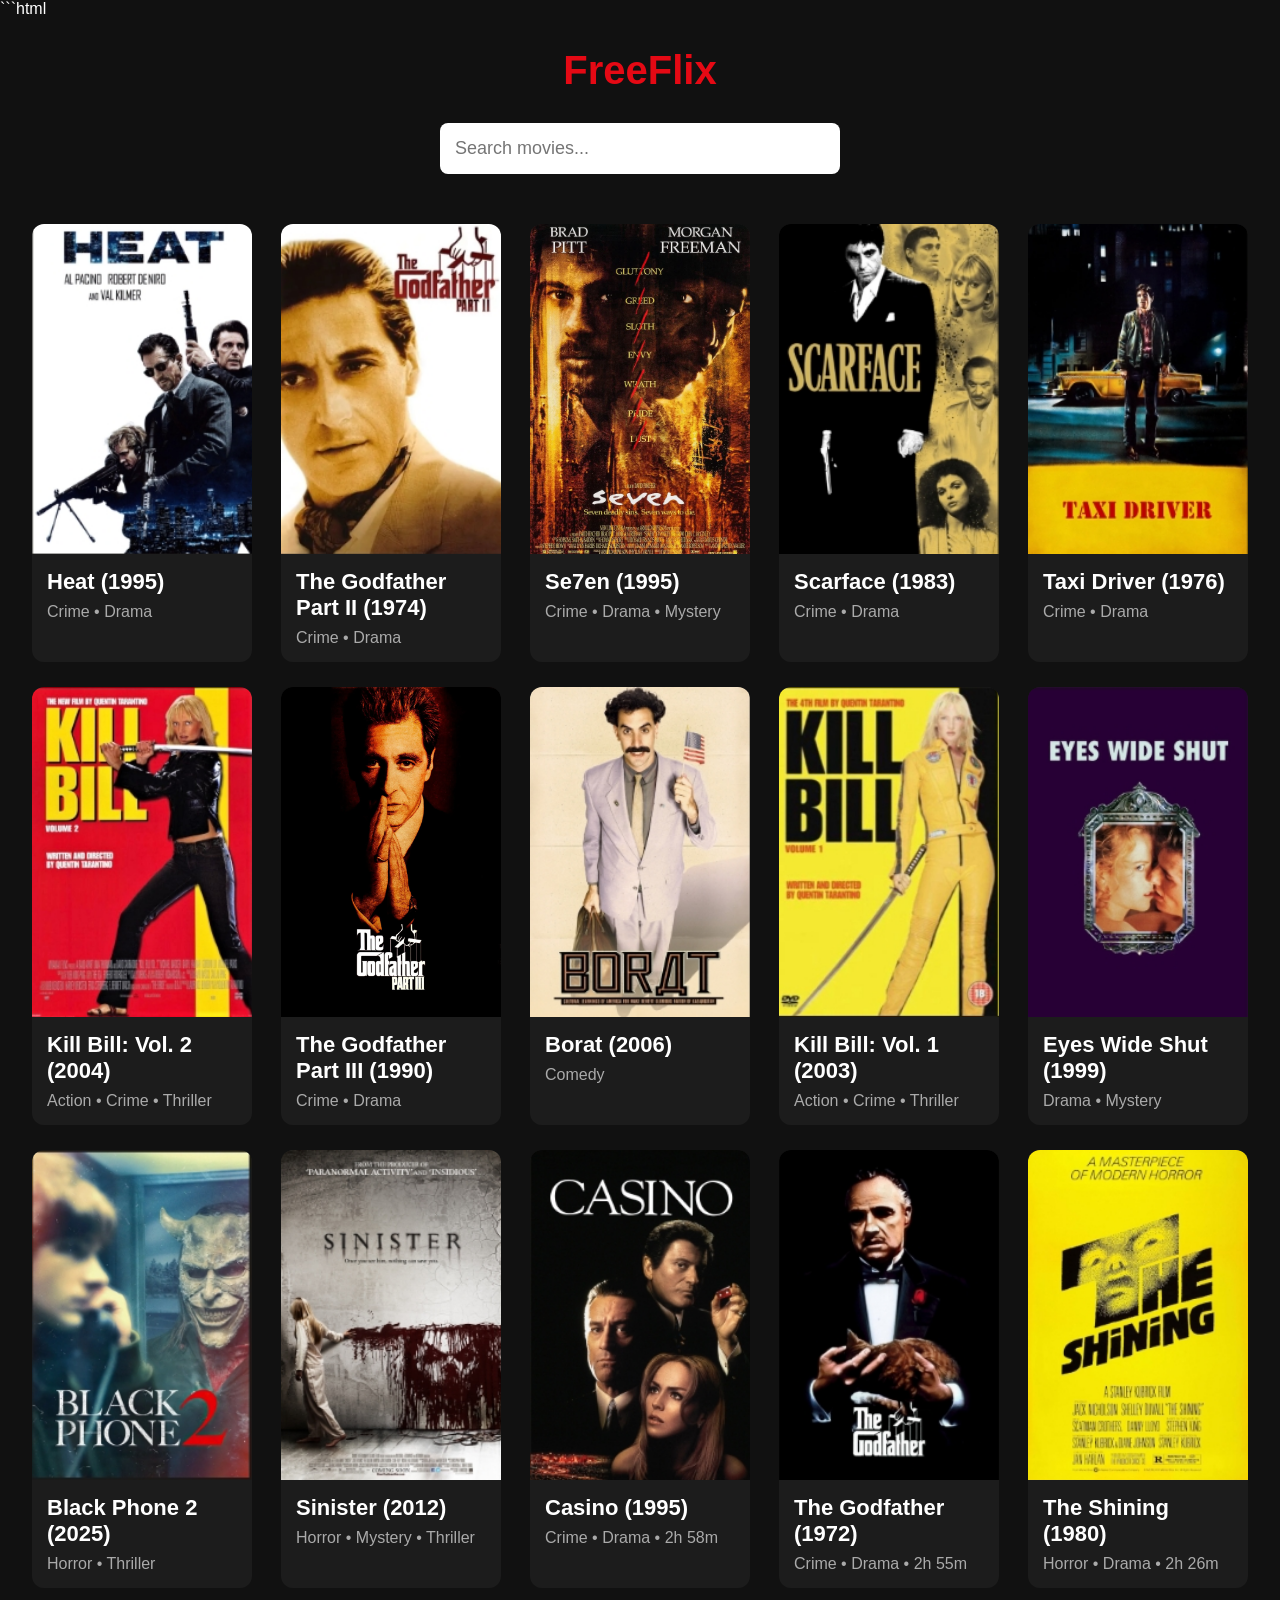
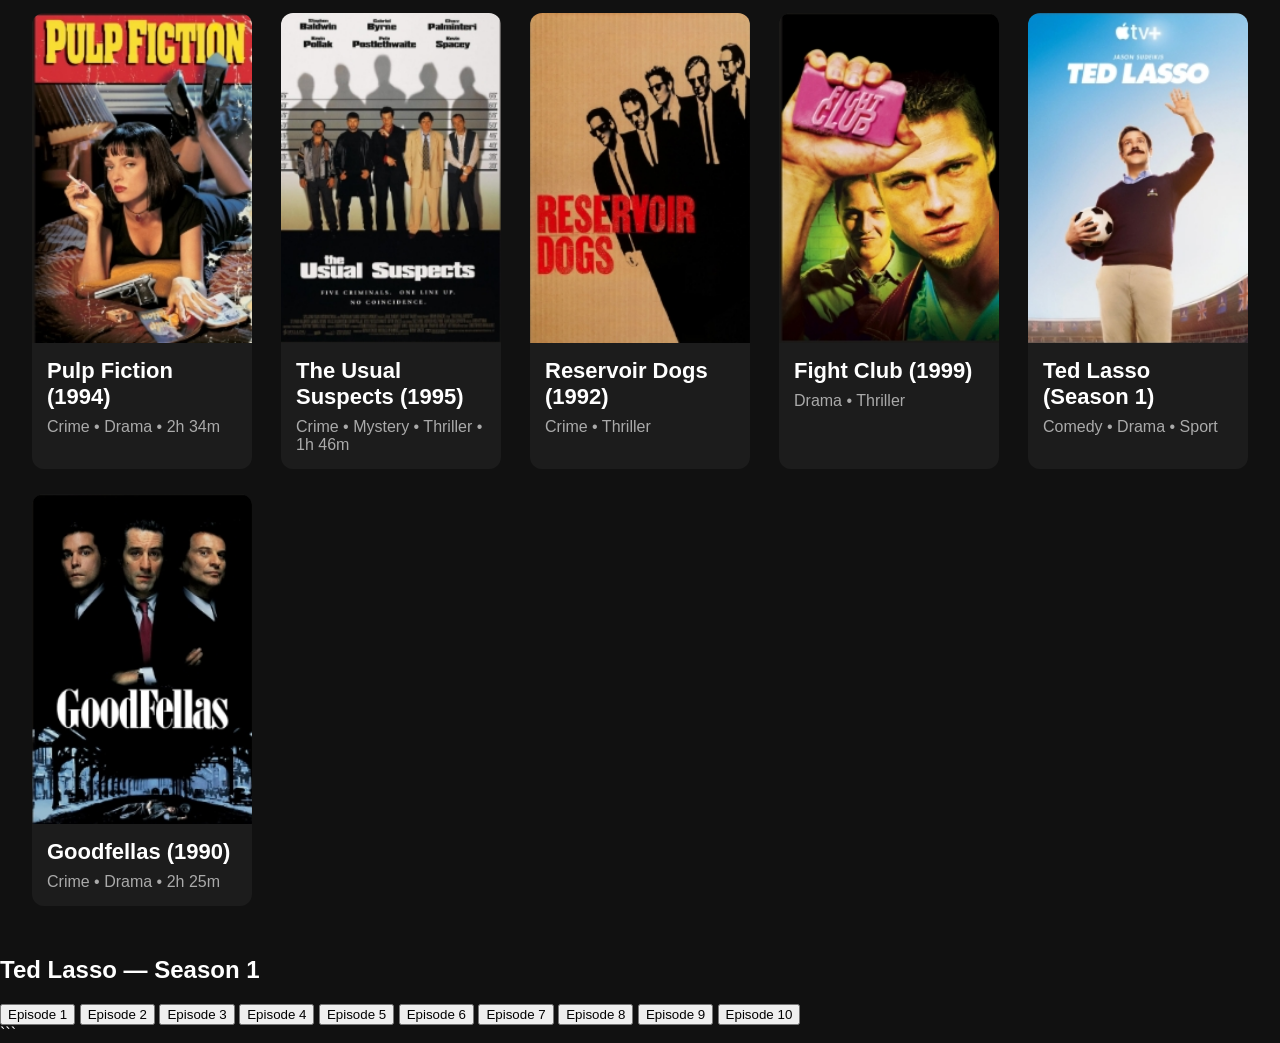
<file: index.html>
```html
<!DOCTYPE html>
<html lang="en">
<head>
    <meta charset="UTF-8">
    <meta name="viewport" content="width=device-width, initial-scale=1.0">
    <title>FreeFlix</title>
    <link rel="stylesheet" href="style.css">
</head>

<body>

<h1>FreeFlix</h1>

<input type="text" id="searchBar" placeholder="Search movies...">

<div class="movies">

    <div class="video-card" data-embed="https://www.2embed.cc/embed/tt0113277">
        <img src="posters/heat.jpg" class="poster" alt="Heat Poster">
        <div class="video-info">
            <h2>Heat (1995)</h2>
            <p>Crime • Drama</p>
        </div>
    </div>

    <div class="video-card" data-embed="https://www.2embed.cc/embed/tt0071562">
        <img src="posters/godfather2.jpg" class="poster" alt="The Godfather Part II Poster">
        <div class="video-info">
            <h2>The Godfather Part II (1974)</h2>
            <p>Crime • Drama</p>
        </div>
    </div>

    <div class="video-card" data-embed="https://www.2embed.cc/embed/tt0114369">
        <img src="posters/se7en.jpg" class="poster" alt="Se7en Poster">
        <div class="video-info">
            <h2>Se7en (1995)</h2>
            <p>Crime • Drama • Mystery</p>
        </div>
    </div>

    <div class="video-card" data-embed="https://www.2embed.cc/embed/tt0086250">
        <img src="posters/scarface.jpg" class="poster" alt="Scarface Poster">
        <div class="video-info">
            <h2>Scarface (1983)</h2>
            <p>Crime • Drama</p>
        </div>
    </div>

    <div class="video-card" data-embed="https://www.2embed.cc/embed/tt0075314">
        <img src="posters/taxidriver.jpg" class="poster" alt="Taxi Driver Poster">
        <div class="video-info">
            <h2>Taxi Driver (1976)</h2>
            <p>Crime • Drama</p>
        </div>
    </div>

    <div class="video-card" data-embed="https://www.2embed.cc/embed/tt0378194">
        <img src="posters/killbill2.jpg" class="poster" alt="Kill Bill Vol. 2 Poster">
        <div class="video-info">
            <h2>Kill Bill: Vol. 2 (2004)</h2>
            <p>Action • Crime • Thriller</p>
        </div>
    </div>

    <div class="video-card" data-embed="https://www.2embed.cc/embed/tt0099674">
        <img src="posters/godfather3.jpg" class="poster" alt="The Godfather Part III Poster">
        <div class="video-info">
            <h2>The Godfather Part III (1990)</h2>
            <p>Crime • Drama</p>
        </div>
    </div>

    <div class="video-card" data-embed="https://www.2embed.cc/embed/tt0443453">
        <img src="posters/borat.jpg" class="poster" alt="Borat Poster">
        <div class="video-info">
            <h2>Borat (2006)</h2>
            <p>Comedy</p>
        </div>
    </div>

    <div class="video-card" data-embed="https://www.2embed.cc/embed/tt0266697">
        <img src="posters/killbill1.jpg" class="poster" alt="Kill Bill Vol. 1 Poster">
        <div class="video-info">
            <h2>Kill Bill: Vol. 1 (2003)</h2>
            <p>Action • Crime • Thriller</p>
        </div>
    </div>

    <div class="video-card" data-embed="https://www.2embed.cc/embed/tt0120663">
        <img src="posters/eyeswideshut.jpg" class="poster" alt="Eyes Wide Shut Poster">
        <div class="video-info">
            <h2>Eyes Wide Shut (1999)</h2>
            <p>Drama • Mystery</p>
        </div>
    </div>

    <div class="video-card" data-embed="https://www.2embed.cc/embed/tt29644189">
        <img src="posters/blackphone2.jpg" class="poster" alt="Black Phone 2 Poster">
        <div class="video-info">
            <h2>Black Phone 2 (2025)</h2>
            <p>Horror • Thriller</p>
        </div>
    </div>

    <div class="video-card" data-embed="https://www.2embed.cc/embed/tt1922777">
        <img src="posters/sinister.jpg" class="poster" alt="Sinister Poster">
        <div class="video-info">
            <h2>Sinister (2012)</h2>
            <p>Horror • Mystery • Thriller</p>
        </div>
    </div>

    <div class="video-card" data-embed="https://www.2embed.cc/embed/tt0112641">
        <img src="posters/casino.jpg" class="poster" alt="Casino Poster">
        <div class="video-info">
            <h2>Casino (1995)</h2>
            <p>Crime • Drama • 2h 58m</p>
        </div>
    </div>

    <div class="video-card" data-embed="https://www.2embed.cc/embed/tt0068646">
        <img src="posters/godfather.jpg" class="poster" alt="The Godfather Poster">
        <div class="video-info">
            <h2>The Godfather (1972)</h2>
            <p>Crime • Drama • 2h 55m</p>
        </div>
    </div>

    <div class="video-card" data-embed="https://www.2embed.cc/embed/tt0081505">
        <img src="posters/theshining.jpg" class="poster" alt="The Shining Poster">
        <div class="video-info">
            <h2>The Shining (1980)</h2>
            <p>Horror • Drama • 2h 26m</p>
        </div>
    </div>

    <div class="video-card" data-embed="https://www.2embed.cc/embed/tt0110912">
        <img src="posters/pulpfiction.jpg" class="poster" alt="Pulp Fiction Poster">
        <div class="video-info">
            <h2>Pulp Fiction (1994)</h2>
            <p>Crime • Drama • 2h 34m</p>
        </div>
    </div>

    <div class="video-card" data-embed="https://www.2embed.cc/embed/tt0114814">
        <img src="posters/usualsuspects.jpg" class="poster" alt="The Usual Suspects Poster">
        <div class="video-info">
            <h2>The Usual Suspects (1995)</h2>
            <p>Crime • Mystery • Thriller • 1h 46m</p>
        </div>
    </div>

    <div class="video-card" data-embed="https://www.2embed.cc/embed/tt0105236">
        <img src="posters/reservoirdogs.jpg" class="poster" alt="Reservoir Dogs Poster">
        <div class="video-info">
            <h2>Reservoir Dogs (1992)</h2>
            <p>Crime • Thriller</p>
        </div>
    </div>

    <div class="video-card" data-embed="https://www.2embed.cc/embed/tt0137523">
        <img src="posters/fightclub.jpg" class="poster" alt="Fight Club Poster">
        <div class="video-info">
            <h2>Fight Club (1999)</h2>
            <p>Drama • Thriller</p>
        </div>
    </div>

    <!-- TED LASSO -->

    <div class="video-card" id="tedLassoCard">
        <img src="posters/ted-lasso.jpg"
             class="poster"
             alt="Ted Lasso Season 1 Poster">

        <div class="video-info">
            <h2>Ted Lasso (Season 1)</h2>
            <p>Comedy • Drama • Sport</p>
        </div>
    </div>

    <div class="video-card" data-embed="https://www.2embed.cc/embed/tt0099685">
        <img src="posters/goodfellas.jpg" class="poster" alt="Goodfellas Poster">

        <div class="video-info">
            <h2>Goodfellas (1990)</h2>
            <p>Crime • Drama • 2h 25m</p>
        </div>
    </div>

</div>


<!-- TED LASSO EPISODE MENU -->

<div id="tedLassoEpisodes">

    <h2>Ted Lasso — Season 1</h2>

    <div class="episode-list">

        <button data-episode="1">Episode 1</button>
        <button data-episode="2">Episode 2</button>
        <button data-episode="3">Episode 3</button>
        <button data-episode="4">Episode 4</button>
        <button data-episode="5">Episode 5</button>
        <button data-episode="6">Episode 6</button>
        <button data-episode="7">Episode 7</button>
        <button data-episode="8">Episode 8</button>
        <button data-episode="9">Episode 9</button>
        <button data-episode="10">Episode 10</button>

    </div>

</div>


<!-- PLAYER -->

<div id="playerContainer">

    <h2 id="nowPlaying"></h2>

    <div class="player-wrapper">

        <iframe
            id="movieFrame"
            src=""
            allowfullscreen>
        </iframe>

    </div>

</div>

<div id="spinner" class="spinner"></div>


<script src="script.js"></script>

</body>
</html>
```
</file>
<file: style.css>
* {
    box-sizing: border-box;
}

body {
    margin: 0;
    background: #111;
    color: white;
    font-family: Arial, sans-serif;
}

h1 {
    text-align: center;
    font-size: 40px;
    margin: 30px 0;
    color: #e50914;
}

.movies {
    display: grid;
    grid-template-columns: repeat(5, 1fr);
    gap: 25px;
    padding: 30px;
    justify-items: center;
}

.video-card {
    width: 220px;
    background: #1c1c1c;
    border-radius: 12px;
    overflow: hidden;
    cursor: pointer;
    transition: transform 0.3s, box-shadow 0.3s;
}

.video-card:hover {
    transform: scale(1.05);
    box-shadow: 0 10px 25px black;
}

.poster {
    width: 100%;
    height: 330px;
    object-fit: cover;
    display: block;
}

.video-info {
    padding: 15px;
}

.video-info h2 {
    margin: 0 0 8px;
    font-size: 22px;
}

.video-info p {
    color: #aaa;
    margin: 0;
}

#searchBar {
    display: block;
    width: 400px;
    max-width: 90%;
    margin: 20px auto;
    padding: 15px;
    font-size: 18px;
    border-radius: 8px;
    border: none;
    outline: none;
}

#playerContainer {
    display: none;
    max-width: 1200px;
    margin: 40px auto;
    padding: 0 20px;
}

#movieFrame {
    width: 100%;
    height: 675px;
    border: none;
    display: block;
}

.spinner {
    display: none;
    width: 60px;
    height: 60px;
    margin: 30px auto;
    border: 6px solid #333;
    border-top: 6px solid #e50914;
    border-radius: 50%;
    animation: spin 1s linear infinite;
}

@keyframes spin {
    to {
        transform: rotate(360deg);
    }
}

@media (max-width: 1200px) {
    .movies {
        grid-template-columns: repeat(4, 1fr);
    }
}

@media (max-width: 900px) {
    .movies {
        grid-template-columns: repeat(3, 1fr);
    }
}

@media (max-width: 650px) {
    .movies {
        grid-template-columns: repeat(2, 1fr);
    }
}

@media (max-width: 450px) {
    .movies {
        grid-template-columns: 1fr;
    }

    .video-card {
        width: 90%;
    }
}

#playerContainer {
    width: 90%;
    max-width: 1200px;
    margin: 40px auto;
}

#playerContainer > div {
    width: 100%;
    padding-bottom: 56.25%;
    position: relative;
    overflow: hidden;
}

#movieFrame {
    position: absolute;
    top: 0;
    left: 0;
    width: 100%;
    height: 100%;
    border: none;
}
</file>
